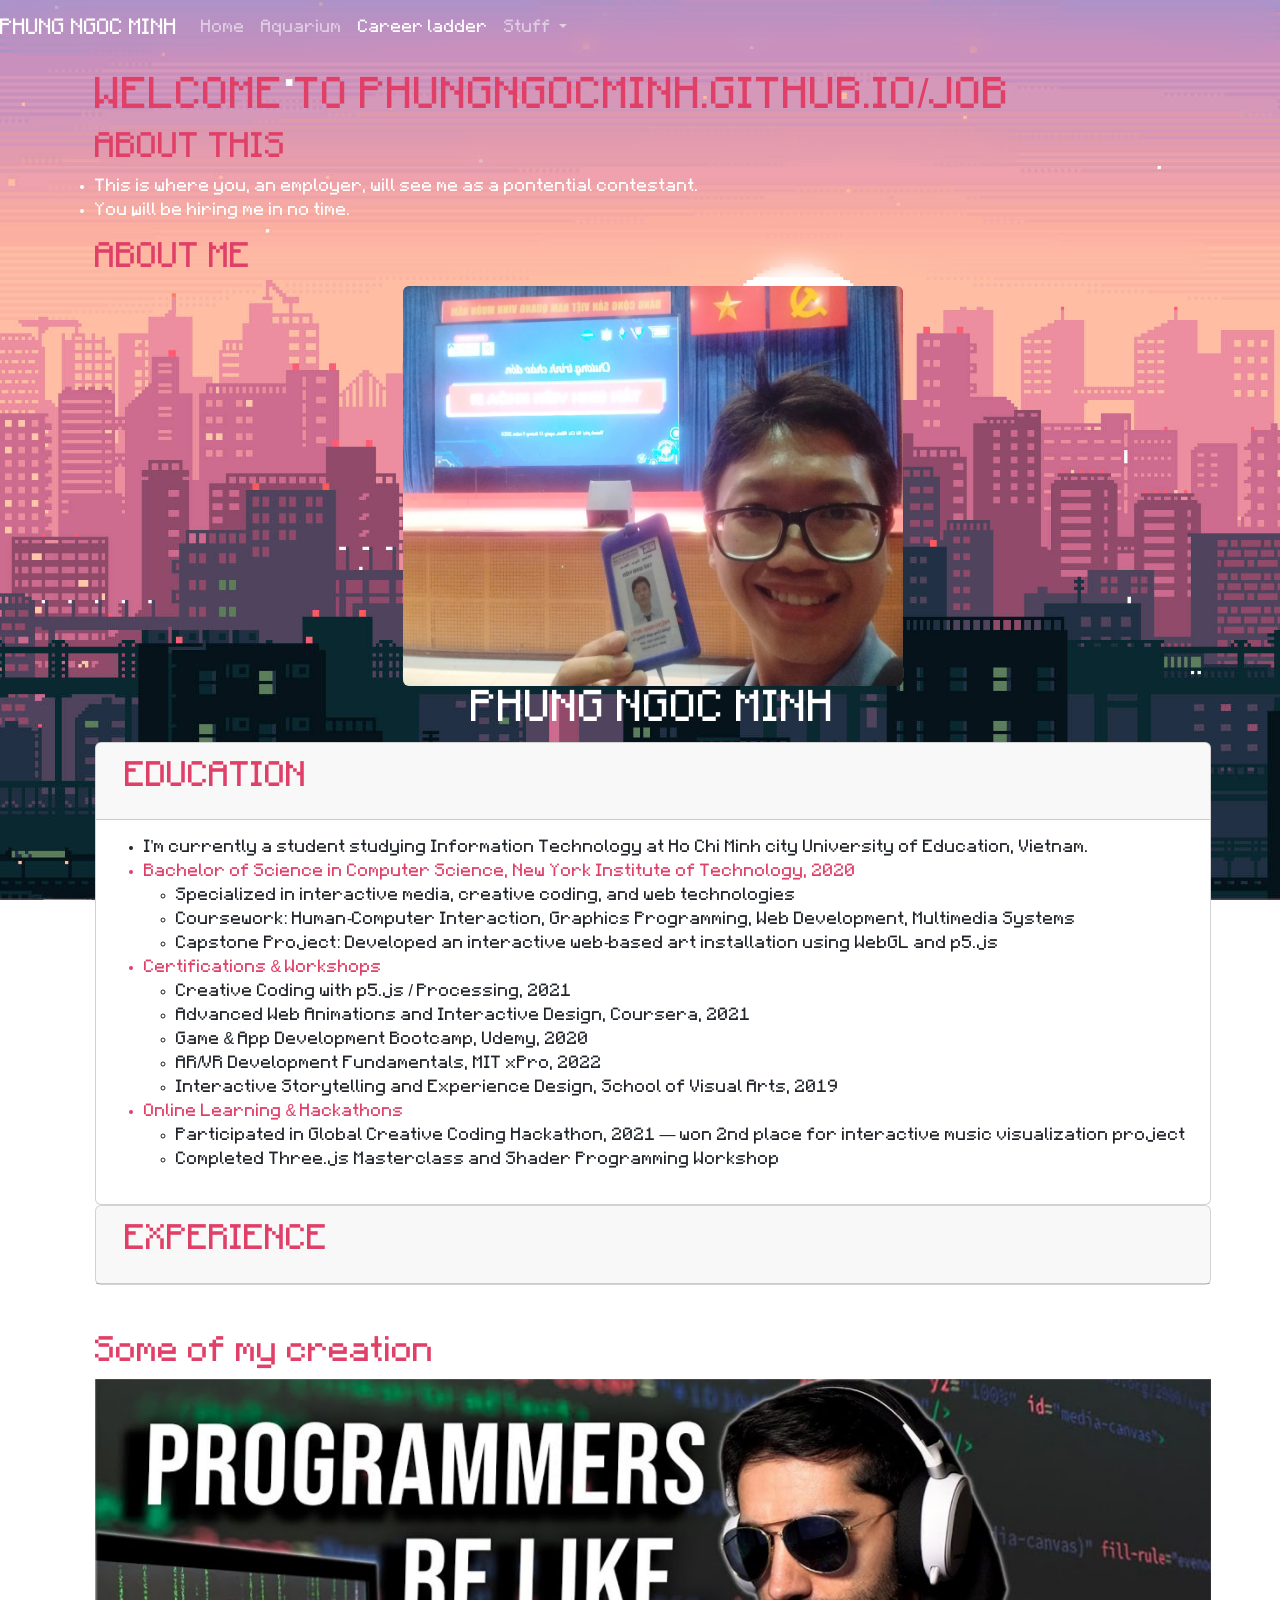
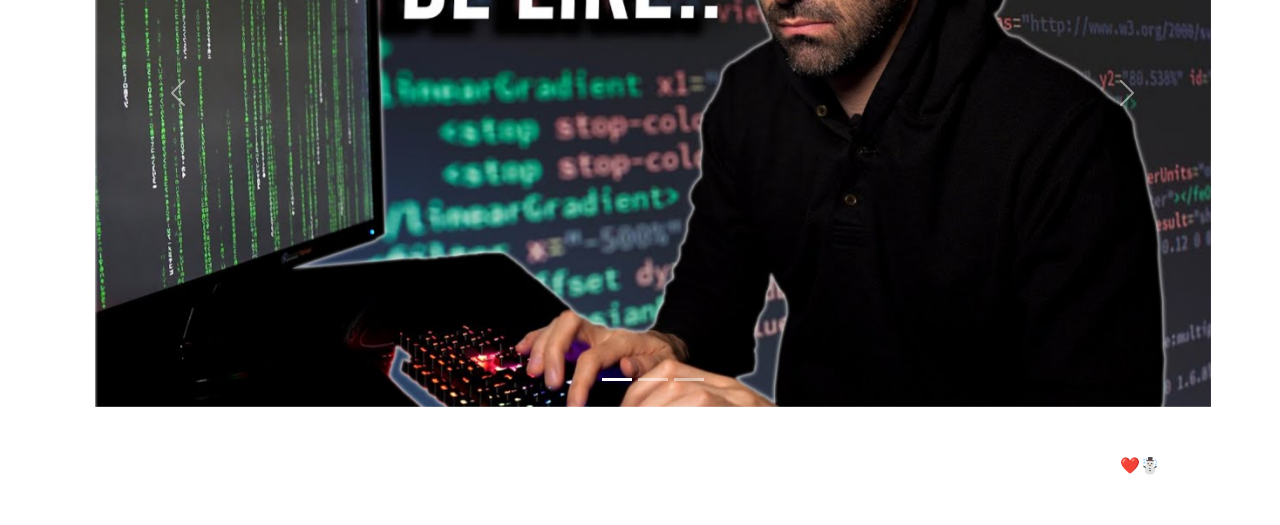
<file: index.html>
<!DOCTYPE html>
<html lang="en">
<head>
    <title>Minh's website</title>
    <meta charset="UTF-8">
    <meta name="viewport" content="width=device-width, initial-scale=1.0">
    <!--Bootstrap via CDN-->
    <link href="https://cdn.jsdelivr.net/npm/bootstrap@5.3.8/dist/css/bootstrap.min.css" rel="stylesheet" integrity="sha384-sRIl4kxILFvY47J16cr9ZwB07vP4J8+LH7qKQnuqkuIAvNWLzeN8tE5YBujZqJLB" crossorigin="anonymous">
    <link rel="stylesheet" href="style.css">

</head>
<body>

    <div class="container-fluid">
        <div class="row">
            <div class="col-md-8">
                <nav class="navbar navbar-dark fixed-top navbar-expand-md blur">
                    <a class="navbar-brand rainbow_text" href="https://phungngocminh.github.io/">PHUNG NGOC MINH</a>
                    <button class="navbar-toggler" type="button" data-bs-toggle="collapse" data-bs-target="#navbarSupportedContent" aria-controls="navbarSupportedContent" aria-expanded="false" aria-label="Toggle navigation">
                        <span class="navbar-toggler-icon"></span>
                    </button>
                    <div class="collapse navbar-collapse" id="navbarSupportedContent">
                        <ul class="navbar-nav me-auto mb-2 mb-lg-0">
                            <li class="nav-item">
                                <a class="nav-link" aria-current="page" href="https://phungngocminh.github.io/">
                                    Home
                                </a>
                            </li>
                            <li class="nav-item">
                                <a class="nav-link" href="https://phungngocminh.github.io/aquarium">
                                    Aquarium
                                </a>
                            </li>
                            <li class="nav-item">
                                <a class="nav-link active" href="https://phungngocminh.github.io/job">
                                    Career ladder
                                </a>
                            </li>
                            <li class="nav-item dropdown">
                                <a class="nav-link dropdown-toggle" href="#" id="navbarDropdown" role="button" data-bs-toggle="dropdown" aria-expanded="false">
                                    Stuff
                                </a>
                                <ul class="dropdown-menu" aria-labelledby="navbarDropdown">
                                    <li>
                                        <a class="dropdown-item" href="https://phungngocminh.github.io/My_Website/">
                                            My 2024
                                        </a>
                                    </li>   
                                </ul>
                            </li>
                        </ul>
                    </div>
                </nav>
            </div>
            <br> <br>
        </div>
    </div>

    <div class="container">
        <div class="row">
            <div class="col-md-12 header">
                <h1>WELCOME TO PHUNGNGOCMINH.GITHUB.IO/JOB</h1>
            </div>
        </div>
        <div class="row">
            <div class="col-md-10">
                <h2 class="header blur">ABOUT THIS</h2>
            </div>
        </div>
        <div class="row">
                <ul>
                    <li>This is where you, an employer, will see me as a pontential contestant.</li>
                    <li>You will be hiring me in no time.</li>
                </ul>
        </div>
        <div class="row">
            <div class="col-md-12">
                <h2 class="header blur">ABOUT ME</h2>
            </div>
        </div>
        <div class="row text-center">
            <div class="col-md-12">
                <img src="Image/avatar_facebook.jpg" class="avatar rounded">
            </div>
            <H1>PHUNG NGOC MINH</H1>
        </div>
        <div class="row">
            <!--/////////////////////////////////////////-->
            <div id="accordion">
                <div class="card">
                    <div class="card-header" id="headingOne">
                        <h5 class="mb-0">
                            <button type="button" class="btn" data-bs-toggle="collapse" data-bs-target="#collapseOne" aria-expanded="true" aria-controls="collapseOne">
                                <h2 class="header blur">EDUCATION</h2>
                            </button>
                        </h5>
                    </div>
                    <div id="collapseOne" class="collapse show" aria-labelledby="headingOne" data-bs-parent="#accordion">
                        <div class="card-body">
                            <ul>
                                <li>I'm currently a student studying Information Technology at Ho Chi Minh city University of Education, Vietnam.</li>
                                <li class="header blur">Bachelor of Science in Computer Science, New York Institute of Technology, 2020</li>
                                <ul>
                                    <li>Specialized in interactive media, creative coding, and web technologies</li>
                                    <li>Coursework: Human-Computer Interaction, Graphics Programming, Web Development, Multimedia Systems</li>
                                    <li>Capstone Project: Developed an interactive web-based art installation using WebGL and p5.js</li>
                                </ul>
                            <li class="header blur">Certifications & Workshops</li>
                            <ul>
                                <li>Creative Coding with p5.js / Processing, 2021</li>
                                <li>Advanced Web Animations and Interactive Design, Coursera, 2021</li>
                                <li>Game & App Development Bootcamp, Udemy, 2020</li>
                                <li>AR/VR Development Fundamentals, MIT xPro, 2022</li>
                                <li>Interactive Storytelling and Experience Design, School of Visual Arts, 2019</li>
                            </ul>
                            <li class="header blur">Online Learning & Hackathons</li>
                            <ul>
                                <li>Participated in Global Creative Coding Hackathon, 2021 — won 2nd place for interactive music visualization project</li>
                                <li>Completed Three.js Masterclass and Shader Programming Workshop</li>
                            </ul>
                        </ul>
                        </div>
                    </div>
                </div>
                <div class="card">
                    <div class="card-header" id="headingThree">
                        <h5 class="mb-0">
                            <button type="button" class="btn collapsed" data-bs-toggle="collapse" data-bs-target="#collapseThree" aria-expanded="false" aria-controls="collapseThree">
                                <h2 class="header blur">EXPERIENCE</h2>
                            </button>
                        </h5>
                    </div>
                    <div id="collapseThree" class="collapse" aria-labelledby="headingThree" data-bs-parent="#accordion">
                        <div class="card-body">
                            <ul>
                                <li>I'm "the head" of my ICPC team, giving psuedocode and bring ways to approach problems.</li>
                                <li>I have participated in the ICPC Southern part of Vietnam with my team and solved 2 problems.</li>
                                <li class="header blur">Vibe Coder / Interactive Developer, PixelWave Studios, 2022–Present</li>
                                <ul>
                                    <li>Designed and implemented dynamic, interactive web experiences to increase user engagement.</li>
                                    <li>Developed animations, interactive graphics, and real-time web effects using JavaScript, Three.js, and p5.js</li>
                                    <li>Collaborated with designers, animators, and UX teams to transform creative concepts into responsive digital experiences</li>
                                    <li>Optimized performance and cross-platform compatibility for web and mobile interactive projects.</li>
                                    <li>Integrated audio-reactive visuals and gamified interfaces into websites and apps.</li>
                                </ul>
                                <li class="header blur">Frontend Developer, Lumina Digital, 2020–2022</li>
                                <ul>
                                    <li>Built responsive, visually engaging web applications using React, Vue, and GSAP for motion design.</li>
                                    <li>Implemented micro-interactions and immersive UI animations to enhance user experience.</li>
                                    <li>Led the frontend development for an award-winning interactive storytelling platform</li>
                                    <li>Maintained high-quality code standards, version control (Git), and agile workflow participation</li>
                                </ul>
                                <li class="header blur">Freelance Creative Coder, 2018–2020</li>
                                <ul>
                                    <li>Designed interactive digital installations and web experiences for clients and live events.</li>
                                    <li>Utilized WebGL, Canvas, and audio-visual programming to craft immersive experiences.</li>
                                    <li>Consulted on UX design, motion design, and interactive storytelling for brand campaigns</li>
                                    <li>Delivered projects ranging from interactive portfolios to music visualizers and virtual art galleries.</li>
                                </ul>
                                <li class="header blur">Intern – Interactive Media Developer, Neon Labs, Summer 2019</li>
                                <ul>
                                    <li>Assisted in building interactive prototypes for AR and VR experiences.</li>
                                    <li>Developed small-scale interactive web demos using JavaScript and Three.js.</li>
                                    <li>Collaborated in a cross-functional team to experiment with real-time visual effects and user interaction</li>
                                </ul>
                            </ul>
                        </div>
                    </div>
                </div>
            </div>
        </div>
        <br> <br>
        <h2 class="header blur">Some of my creation</h2>
        <div id="carouselExampleIndicators" class="carousel slide" data-bs-ride="carousel">
            <div class="carousel-indicators">
                <button type="button" data-bs-target="#carouselExampleIndicators" data-bs-slide-to="0" class="active" aria-current="true" aria-label="Slide 1"></button>
                <button type="button" data-bs-target="#carouselExampleIndicators" data-bs-slide-to="1" aria-label="Slide 2"></button>
                <button type="button" data-bs-target="#carouselExampleIndicators" data-bs-slide-to="2" aria-label="Slide 3"></button>
            </div>
            <div class="carousel-inner">
                <div class="carousel-item active">
                    <img src="Image/slide1.jpg" class="d-block w-100" alt="Slide 1">
                </div>
                <div class="carousel-item">
                    <img src="Image/slide2.jpg" class="d-block w-100" alt="Slide 2">
                </div>
                <div class="carousel-item">
                    <img src="Image/slide3.jpg" class="d-block w-100" alt="Slide 3">
                </div>
            </div>
            <button class="carousel-control-prev" type="button" data-bs-target="#carouselExampleIndicators" data-bs-slide="prev">
                <span class="carousel-control-prev-icon" aria-hidden="true"></span>
                <span class="visually-hidden">Previous</span>
            </button>
            <button class="carousel-control-next" type="button" data-bs-target="#carouselExampleIndicators" data-bs-slide="next">
                <span class="carousel-control-next-icon" aria-hidden="true"></span>
                <span class="visually-hidden">Next</span>
            </button>
        </div>
    </div>
    <br>
    <div class="container-fluid">
        <div class="row blur">
            <div class="col-md-10">
                <h2>Contact me</h2>
            email: myemail@mail.com
            <br>
            phone: 0987654321
            </div>
            <div class="col-md-2">
                Thank you for your time ❤️☃️
            </div>
            
        </div>
    </div>
        <script src="https://cdn.jsdelivr.net/npm/bootstrap@5.3.8/dist/js/bootstrap.bundle.min.js" integrity="sha384-FKyoEForCGlyvwx9Hj09JcYn3nv7wiPVlz7YYwJrWVcXK/BmnVDxM+D2scQbITxI" crossorigin="anonymous"></script>
    </body>
    </html>
</file>
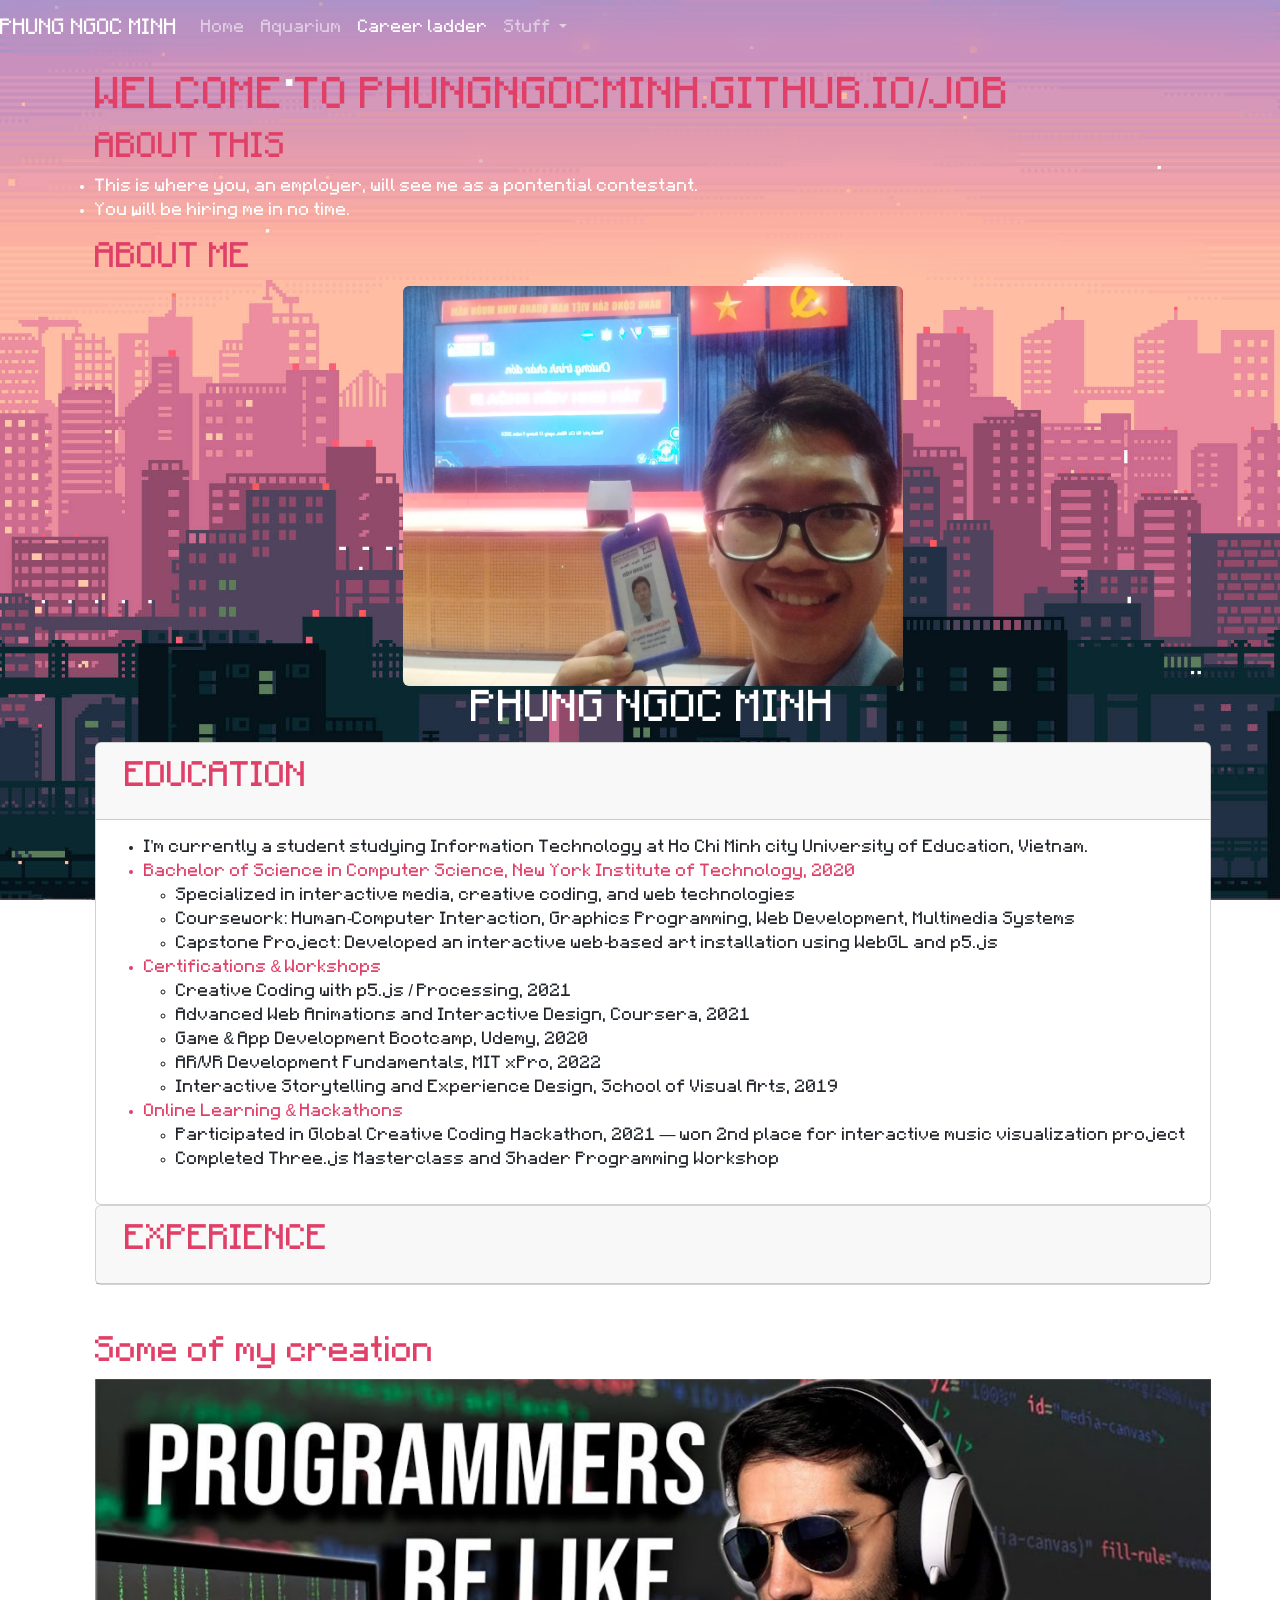
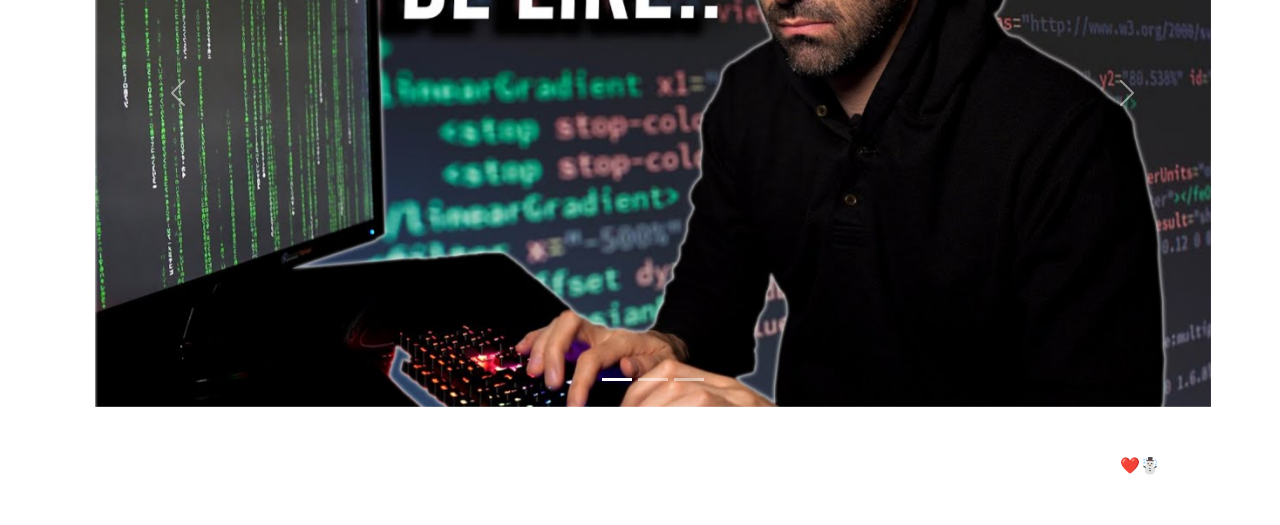
<file: cv.html>
<!DOCTYPE html>
<html lang="en">
<head>
    <title>Minh's website</title>
    <meta charset="UTF-8">
    <meta name="viewport" content="width=device-width, initial-scale=1.0">
    <!--Bootstrap via CDN-->
    <link href="https://cdn.jsdelivr.net/npm/bootstrap@5.3.8/dist/css/bootstrap.min.css" rel="stylesheet" integrity="sha384-sRIl4kxILFvY47J16cr9ZwB07vP4J8+LH7qKQnuqkuIAvNWLzeN8tE5YBujZqJLB" crossorigin="anonymous">
    <link rel="stylesheet" href="style.css">

</head>
<body>

    <div class="container-fluid">
        <div class="row">
            <div class="col-md-8">
                <nav class="navbar navbar-dark fixed-top navbar-expand-md blur">
                    <a class="navbar-brand rainbow_text" href="https://www.phungngocminh.github.io/">PHUNG NGOC MINH</a>
                    <button class="navbar-toggler" type="button" data-bs-toggle="collapse" data-bs-target="#navbarSupportedContent" aria-controls="navbarSupportedContent" aria-expanded="false" aria-label="Toggle navigation">
                        <span class="navbar-toggler-icon"></span>
                    </button>
                    <div class="collapse navbar-collapse" id="navbarSupportedContent">
                        <ul class="navbar-nav me-auto mb-2 mb-lg-0">
                            <li class="nav-item">
                                <a class="nav-link" aria-current="page" href="https://phungngocminh.github.io/">
                                    Home
                                </a>
                            </li>
                            <li class="nav-item">
                                <a class="nav-link" href="https://phungngocminh.github.io/aquarium">
                                    Aquarium
                                </a>
                            </li>
                            <li class="nav-item">
                                <a class="nav-link active" href="https://phungngocminh.github.io/job">
                                    Career ladder
                                </a>
                            </li>
                            <li class="nav-item dropdown">
                                <a class="nav-link dropdown-toggle" href="#" id="navbarDropdown" role="button" data-bs-toggle="dropdown" aria-expanded="false">
                                    Stuff
                                </a>
                                <ul class="dropdown-menu" aria-labelledby="navbarDropdown">
                                    <li>
                                        <a class="dropdown-item" href="https://phungngocminh.github.io/My_Website/">
                                            My 2024
                                        </a>
                                    </li>   
                                </ul>
                            </li>
                        </ul>
                    </div>
                </nav>
            </div>
            <br> <br>
        </div>
    </div>

    <div class="container">
        <div class="row">
            <div class="col-md-12 header">
                <h1>WELCOME TO PHUNGNGOCMINH.GITHUB.IO/JOB</h1>
            </div>
        </div>
        <div class="row">
            <div class="col-md-10">
                <h2 class="header blur">ABOUT THIS</h2>
            </div>
        </div>
        <div class="row">
                <ul>
                    <li>This is where you, an employer, will see me as a pontential contestant.</li>
                    <li>You will be hiring me in no time.</li>
                </ul>
        </div>
        <div class="row">
            <div class="col-md-12">
                <h2 class="header blur">ABOUT ME</h2>
            </div>
        </div>
        <div class="row text-center">
            <div class="col-md-12">
                <img src="Image/avatar_facebook.jpg" class="avatar rounded">
            </div>
            <H1>PHUNG NGOC MINH</H1>
        </div>
        <div class="row">
            <!--/////////////////////////////////////////-->
            <div id="accordion">
                <div class="card">
                    <div class="card-header" id="headingOne">
                        <h5 class="mb-0">
                            <button type="button" class="btn" data-bs-toggle="collapse" data-bs-target="#collapseOne" aria-expanded="true" aria-controls="collapseOne">
                                <h2 class="header blur">EDUCATION</h2>
                            </button>
                        </h5>
                    </div>
                    <div id="collapseOne" class="collapse show" aria-labelledby="headingOne" data-bs-parent="#accordion">
                        <div class="card-body">
                            <ul>
                                <li>I'm currently a student studying Information Technology at Ho Chi Minh city University of Education, Vietnam.</li>
                                <li class="header blur">Bachelor of Science in Computer Science, New York Institute of Technology, 2020</li>
                                <ul>
                                    <li>Specialized in interactive media, creative coding, and web technologies</li>
                                    <li>Coursework: Human-Computer Interaction, Graphics Programming, Web Development, Multimedia Systems</li>
                                    <li>Capstone Project: Developed an interactive web-based art installation using WebGL and p5.js</li>
                                </ul>
                            <li class="header blur">Certifications & Workshops</li>
                            <ul>
                                <li>Creative Coding with p5.js / Processing, 2021</li>
                                <li>Advanced Web Animations and Interactive Design, Coursera, 2021</li>
                                <li>Game & App Development Bootcamp, Udemy, 2020</li>
                                <li>AR/VR Development Fundamentals, MIT xPro, 2022</li>
                                <li>Interactive Storytelling and Experience Design, School of Visual Arts, 2019</li>
                            </ul>
                            <li class="header blur">Online Learning & Hackathons</li>
                            <ul>
                                <li>Participated in Global Creative Coding Hackathon, 2021 — won 2nd place for interactive music visualization project</li>
                                <li>Completed Three.js Masterclass and Shader Programming Workshop</li>
                            </ul>
                        </ul>
                        </div>
                    </div>
                </div>
                <div class="card">
                    <div class="card-header" id="headingThree">
                        <h5 class="mb-0">
                            <button type="button" class="btn collapsed" data-bs-toggle="collapse" data-bs-target="#collapseThree" aria-expanded="false" aria-controls="collapseThree">
                                <h2 class="header blur">EXPERIENCE</h2>
                            </button>
                        </h5>
                    </div>
                    <div id="collapseThree" class="collapse" aria-labelledby="headingThree" data-bs-parent="#accordion">
                        <div class="card-body">
                            <ul>
                                <li>I'm "the head" of my ICPC team, giving psuedocode and bring ways to approach problems.</li>
                                <li>I have participated in the ICPC Southern part of Vietnam with my team and solved 2 problems.</li>
                                <li class="header blur">Vibe Coder / Interactive Developer, PixelWave Studios, 2022–Present</li>
                                <ul>
                                    <li>Designed and implemented dynamic, interactive web experiences to increase user engagement.</li>
                                    <li>Developed animations, interactive graphics, and real-time web effects using JavaScript, Three.js, and p5.js</li>
                                    <li>Collaborated with designers, animators, and UX teams to transform creative concepts into responsive digital experiences</li>
                                    <li>Optimized performance and cross-platform compatibility for web and mobile interactive projects.</li>
                                    <li>Integrated audio-reactive visuals and gamified interfaces into websites and apps.</li>
                                </ul>
                                <li class="header blur">Frontend Developer, Lumina Digital, 2020–2022</li>
                                <ul>
                                    <li>Built responsive, visually engaging web applications using React, Vue, and GSAP for motion design.</li>
                                    <li>Implemented micro-interactions and immersive UI animations to enhance user experience.</li>
                                    <li>Led the frontend development for an award-winning interactive storytelling platform</li>
                                    <li>Maintained high-quality code standards, version control (Git), and agile workflow participation</li>
                                </ul>
                                <li class="header blur">Freelance Creative Coder, 2018–2020</li>
                                <ul>
                                    <li>Designed interactive digital installations and web experiences for clients and live events.</li>
                                    <li>Utilized WebGL, Canvas, and audio-visual programming to craft immersive experiences.</li>
                                    <li>Consulted on UX design, motion design, and interactive storytelling for brand campaigns</li>
                                    <li>Delivered projects ranging from interactive portfolios to music visualizers and virtual art galleries.</li>
                                </ul>
                                <li class="header blur">Intern – Interactive Media Developer, Neon Labs, Summer 2019</li>
                                <ul>
                                    <li>Assisted in building interactive prototypes for AR and VR experiences.</li>
                                    <li>Developed small-scale interactive web demos using JavaScript and Three.js.</li>
                                    <li>Collaborated in a cross-functional team to experiment with real-time visual effects and user interaction</li>
                                </ul>
                            </ul>
                        </div>
                    </div>
                </div>
            </div>
        </div>
        <br> <br>
        <h2 class="header blur">Some of my creation</h2>
        <div id="carouselExampleIndicators" class="carousel slide" data-bs-ride="carousel">
            <div class="carousel-indicators">
                <button type="button" data-bs-target="#carouselExampleIndicators" data-bs-slide-to="0" class="active" aria-current="true" aria-label="Slide 1"></button>
                <button type="button" data-bs-target="#carouselExampleIndicators" data-bs-slide-to="1" aria-label="Slide 2"></button>
                <button type="button" data-bs-target="#carouselExampleIndicators" data-bs-slide-to="2" aria-label="Slide 3"></button>
            </div>
            <div class="carousel-inner">
                <div class="carousel-item active">
                    <img src="Image/slide1.jpg" class="d-block w-100" alt="Slide 1">
                </div>
                <div class="carousel-item">
                    <img src="Image/slide2.jpg" class="d-block w-100" alt="Slide 2">
                </div>
                <div class="carousel-item">
                    <img src="Image/slide3.jpg" class="d-block w-100" alt="Slide 3">
                </div>
            </div>
            <button class="carousel-control-prev" type="button" data-bs-target="#carouselExampleIndicators" data-bs-slide="prev">
                <span class="carousel-control-prev-icon" aria-hidden="true"></span>
                <span class="visually-hidden">Previous</span>
            </button>
            <button class="carousel-control-next" type="button" data-bs-target="#carouselExampleIndicators" data-bs-slide="next">
                <span class="carousel-control-next-icon" aria-hidden="true"></span>
                <span class="visually-hidden">Next</span>
            </button>
        </div>
    </div>
    <br>
    <div class="container-fluid">
        <div class="row blur">
            <div class="col-md-10">
                <h2>Contact me</h2>
            email: myemail@mail.com
            <br>
            phone: 0987654321
            </div>
            <div class="col-md-2">
                Thank you for your time ❤️☃️
            </div>
            
        </div>
    </div>
        <script src="https://cdn.jsdelivr.net/npm/bootstrap@5.3.8/dist/js/bootstrap.bundle.min.js" integrity="sha384-FKyoEForCGlyvwx9Hj09JcYn3nv7wiPVlz7YYwJrWVcXK/BmnVDxM+D2scQbITxI" crossorigin="anonymous"></script>
    </body>
    </html>
</file>
<file: style.css>
body {
  margin: 0;
  min-height: 100vh;
  background-image: url('Image/background.jpg');
  background-attachment: fixed;
  background-size: cover;
  font-family: mojangles, Arial, sans-serif;
  color: white;
  padding: 25px 0px 0px 25px;
}

.blur {
  border-radius: 25px;
  backdrop-filter: blur(10px);
}

@font-face {
  font-family: mojangles;
  src: url(mojangles/mojangles.otf);
}

@keyframes blink_rainbow {
  0% {
    color: red;
  }
  25% {
    color: green;
  }
  50% {
    color: blue;
  }
  75% {
    color: pink;
  }
  100% {
    color: red;
  }
}

.rainbow_text {
  animation: blink_rainbow 2s linear infinite;
}

.header {
  color: rgb(224, 64, 104);
}

.avatar {
  width: 500px;
  height: 400px;
}
</file>
